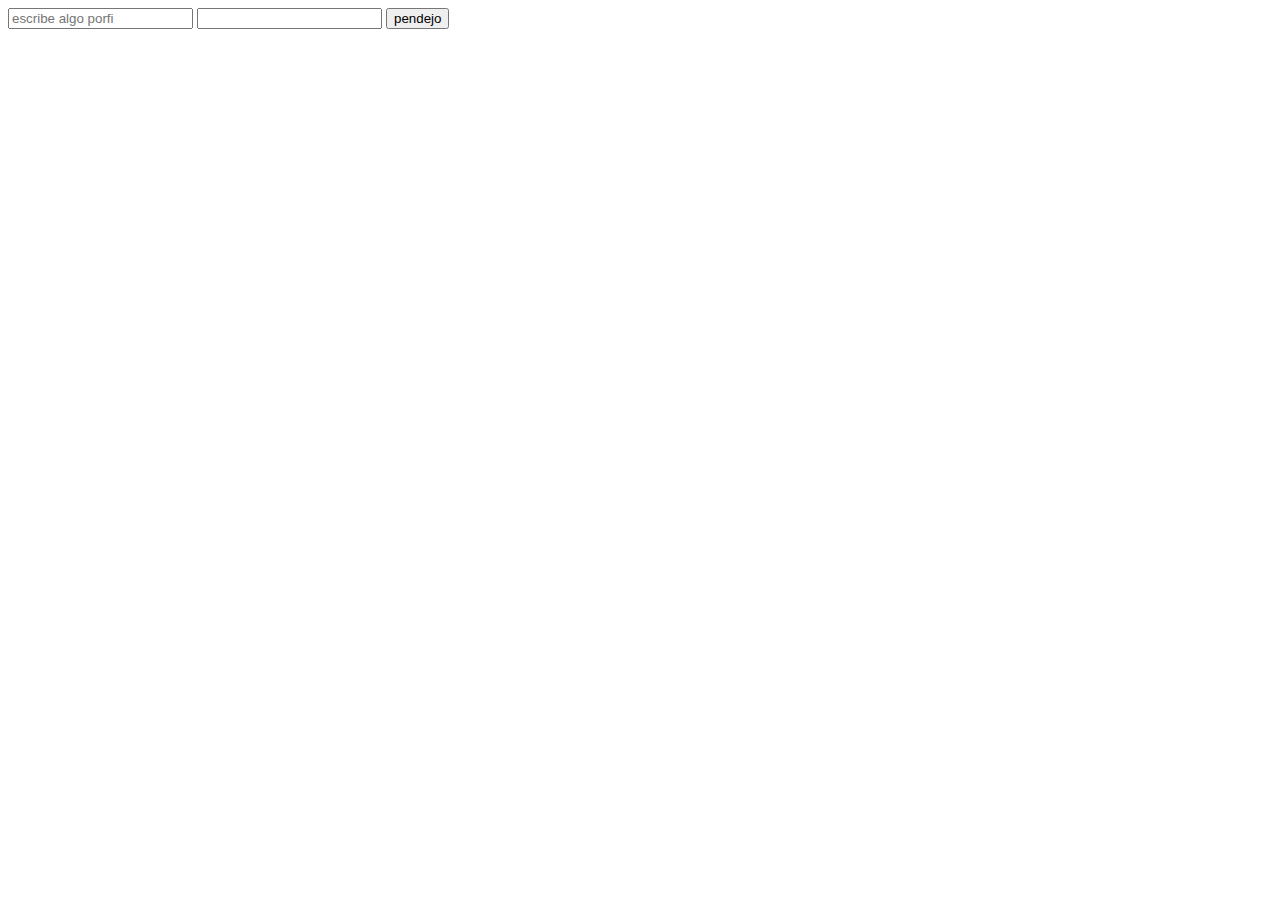
<file: archivos html/forms.html>
<!DOCTYPE html>
<html lang="en">
<head>
    <meta charset="UTF-8">
    <meta name="viewport" content="width=device-width, initial-scale=1.0">
    <title>Document</title>
</head>
<body>
    <form>
        <input type="text" placeholder="escribe algo porfi">
        <input type="email" required>
        <input type="submit" value="pendejo">
    </form>
</body>
</html>
</file>
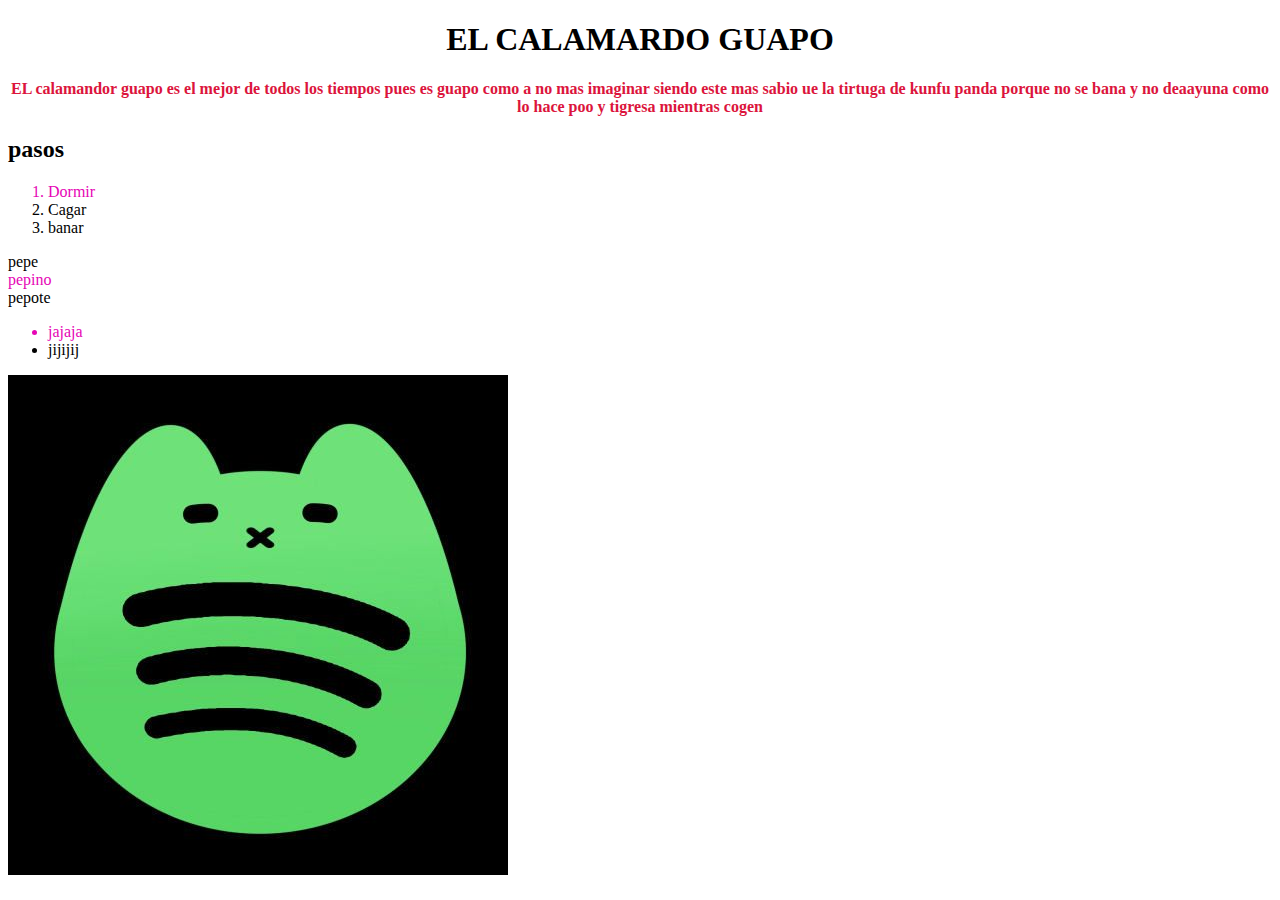
<file: archivos html/lista.html>
<!DOCTYPE html>
<html>
    <head>
        <title>calamardo</title>
        <link rel="stylesheet" href="../archivos css/style.css">
    </head>
    <body>
        <h1>EL CALAMARDO GUAPO</h1>
        <p>EL calamandor guapo es el mejor de todos los tiempos pues es guapo como a no mas imaginar siendo este mas sabio ue la tirtuga de kunfu panda porque no se bana y no deaayuna como lo hace poo y tigresa  mientras cogen</p>
        <h2>pasos</h2>
        <ol>
            <li class="pepe">Dormir</li>
            <li>Cagar</li>
            <li>banar</li>
        </ol>
        <dl>
            <li>pepe</li>
            <li class="pepe">pepino</li>
            <li>pepote</li>
        </dl>
        <ul>
            <li class="pepe">jajaja</li>
            <li>jijijij</li>
        </ul>
        <img src="../Imagenes/berrymish.jpeg" alt="gatito uwu" title="uwu">
    </body>
</html>
</file>
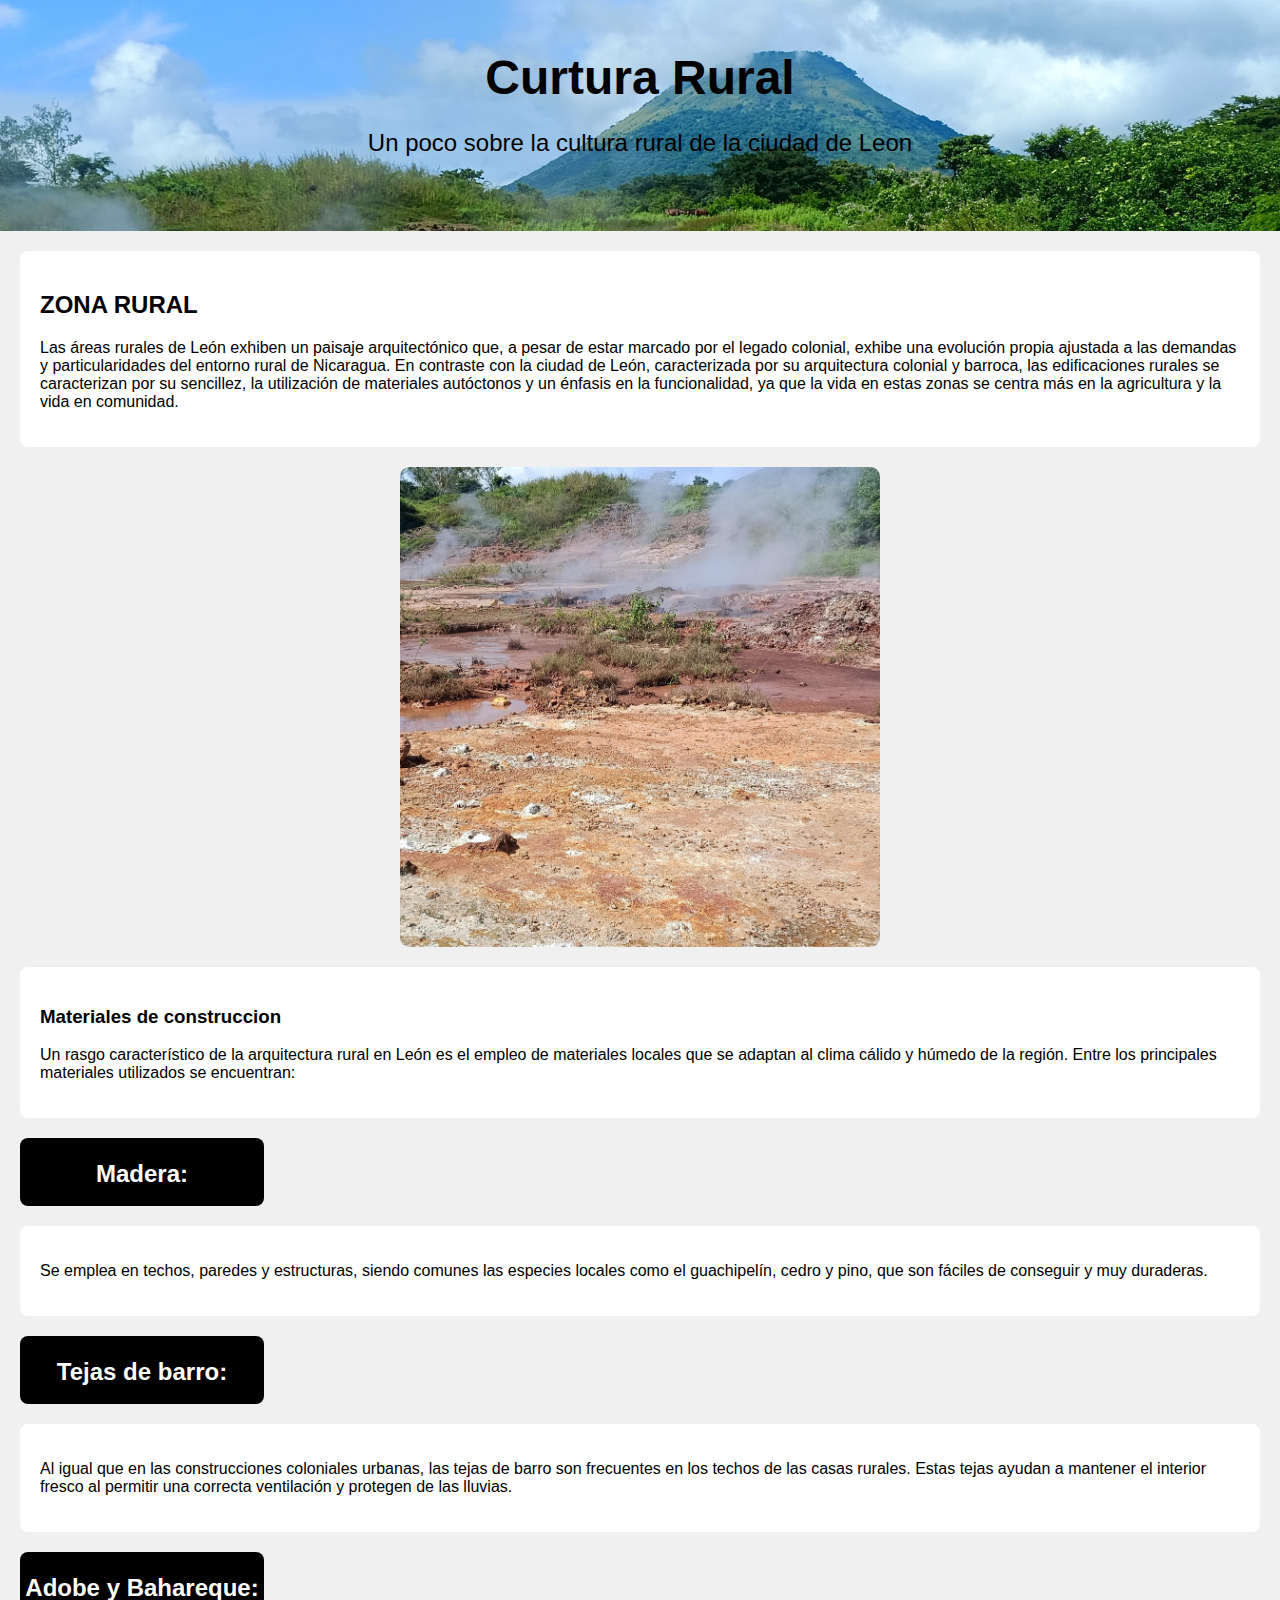
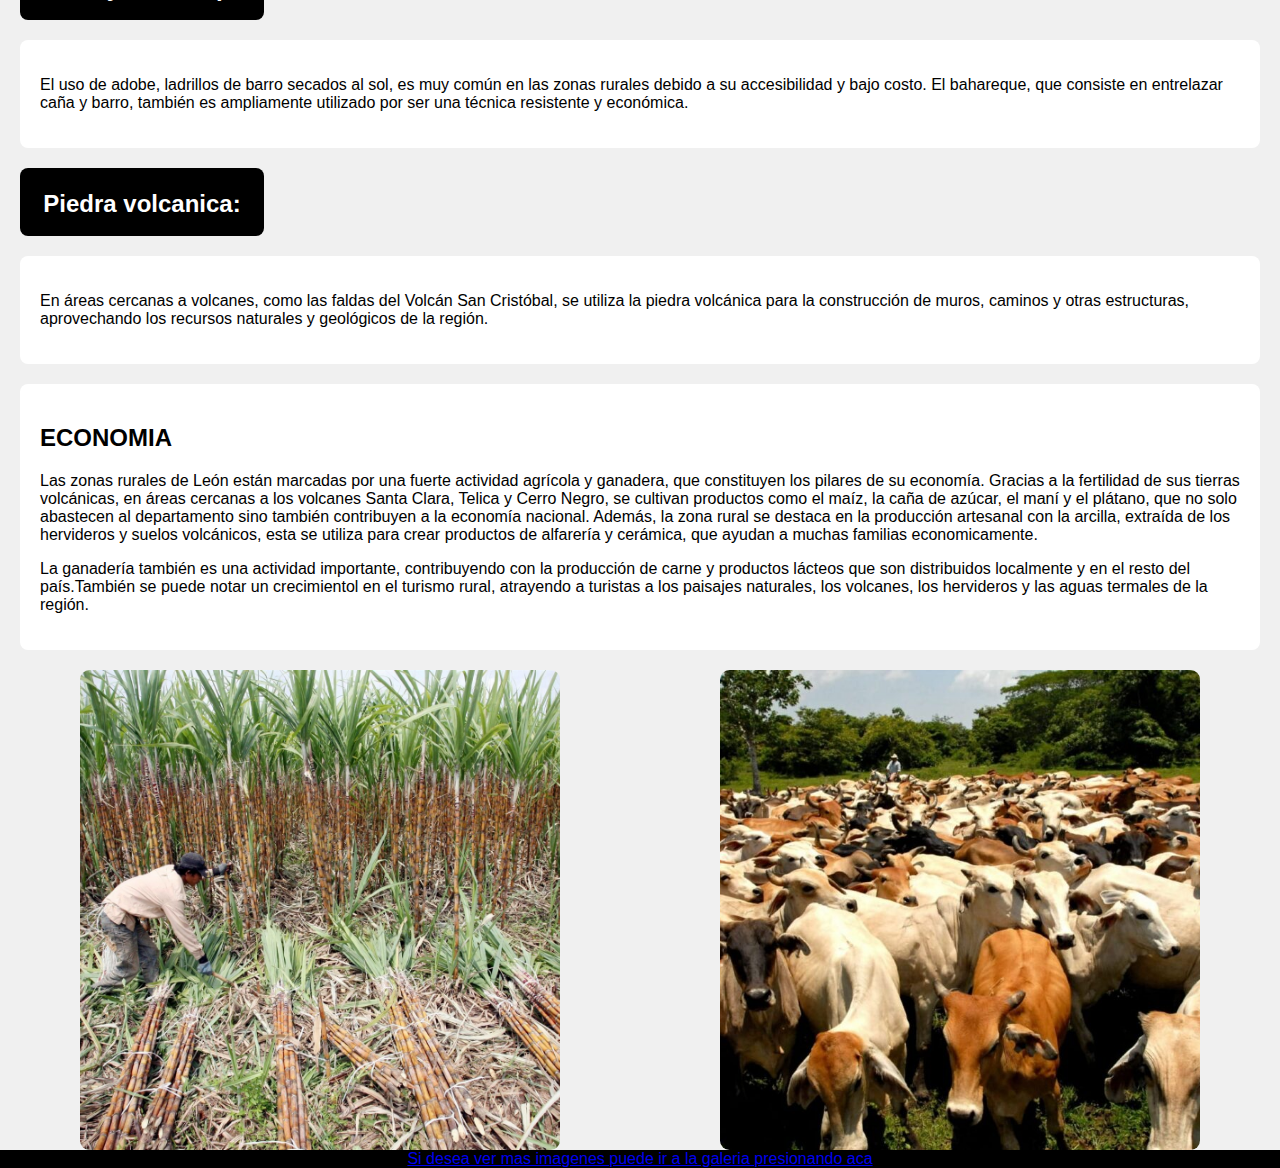
<file: Archivos principales/htmlcodes/culturarural.html>
<!DOCTYPE html>
<head>
    <title>Cultura Rural</title>
    <link rel="stylesheet" href="../csscodes/styleculturarural.css">
</head>
<body>
    <header>
        <h1>Curtura Rural</h1>
        <p>Un poco sobre la cultura rural de la ciudad de Leon</p>
    </header>
    <section >
        <h2>ZONA RURAL</h2>
        <p>Las áreas rurales de León exhiben un paisaje arquitectónico que, a pesar de estar marcado por el legado colonial, exhibe una evolución propia ajustada a las demandas y particularidades del entorno rural de Nicaragua. En contraste con la ciudad de León, caracterizada por su arquitectura colonial y barroca, las edificaciones rurales se caracterizan por su sencillez, la utilización de materiales autóctonos y un énfasis en la funcionalidad, ya que la vida en estas zonas se centra más en la agricultura y la vida en comunidad.  </p>
    </section>
    <img src="../../Imagenes/leon-rural-02.jpg" alt="zonas rurales leon nicaragua">
    <section >
        <h3>Materiales de construccion</h3>
        <p>Un rasgo característico de la arquitectura rural en León es el empleo de materiales locales que se adaptan al clima cálido y húmedo de la región. Entre los principales materiales utilizados se encuentran: </p>
    </section>
    <div class="sub"><h2>Madera:</h2></div>
    <div class="materiales">
        <p>Se emplea en techos, paredes y estructuras, siendo comunes las especies locales como el guachipelín, cedro y pino, que son fáciles de conseguir y muy duraderas.
            
        </p>
    </div>
    <div class="sub"><h2>Tejas de barro:</h2></div>
    <div class="materiales">
        <p>Al igual que en las construcciones coloniales urbanas, las tejas de barro son frecuentes en los techos de las casas rurales. Estas tejas ayudan a mantener el interior fresco al permitir una correcta ventilación y protegen de las lluvias.

        </p>
    </div>
    <div class="sub"><h2>Adobe y Bahareque:</h2></div>
    <div class="materiales">
        <p>El uso de adobe, ladrillos de barro secados al sol, es muy común en las zonas rurales debido a su accesibilidad y bajo costo. El bahareque, que consiste en entrelazar caña y barro, también es ampliamente utilizado por ser una técnica resistente y económica.

        </p>
    </div>
    <div class="sub"><h2>Piedra volcanica:</h2></div>
    <div class="materiales">
        <p>En áreas cercanas a volcanes, como las faldas del Volcán San Cristóbal, se utiliza la piedra volcánica para la construcción de muros, caminos y otras estructuras, aprovechando los recursos naturales y geológicos de la región.

        </p>
    </div>
    <section >
        <h2>ECONOMIA</h2>
        <p>Las zonas rurales de León están marcadas por una fuerte actividad agrícola y ganadera, que constituyen los pilares de su economía. Gracias a la fertilidad de sus tierras volcánicas, en áreas cercanas a los volcanes Santa Clara, Telica y Cerro Negro, se cultivan productos como el maíz, la caña de azúcar, el maní y el plátano, que no solo abastecen al departamento sino también contribuyen a la economía nacional. Además, la zona rural se destaca en la producción artesanal con la arcilla, extraída de los hervideros y suelos volcánicos, esta se utiliza para crear productos de alfarería y cerámica, que ayudan a muchas familias economicamente. 

        </p>
        <p>La ganadería también es una actividad importante, contribuyendo con la producción de carne y productos lácteos que son distribuidos localmente y en el resto del país.También se puede notar un crecimientol en el turismo rural, atrayendo a turistas a los paisajes naturales, los volcanes, los hervideros y las aguas termales de la región. 

        </p>
    </section>
    <div class="imagenes-zonas-rurales">
        <img src="../../Imagenes/leon-rural-01.jpg" alt="zonas rurales leon nicaragua">
        <img src="../../Imagenes/leon-rural-03.jpg" alt="zonas rurales leon nicaragua">
    </div>
    <div class="sugerencia-ir-a-galeria">
        <a href="galeria.html">Si desea ver mas imagenes puede ir a la galeria presionando aca</a>
    </div>
</body>
</html>
</file>
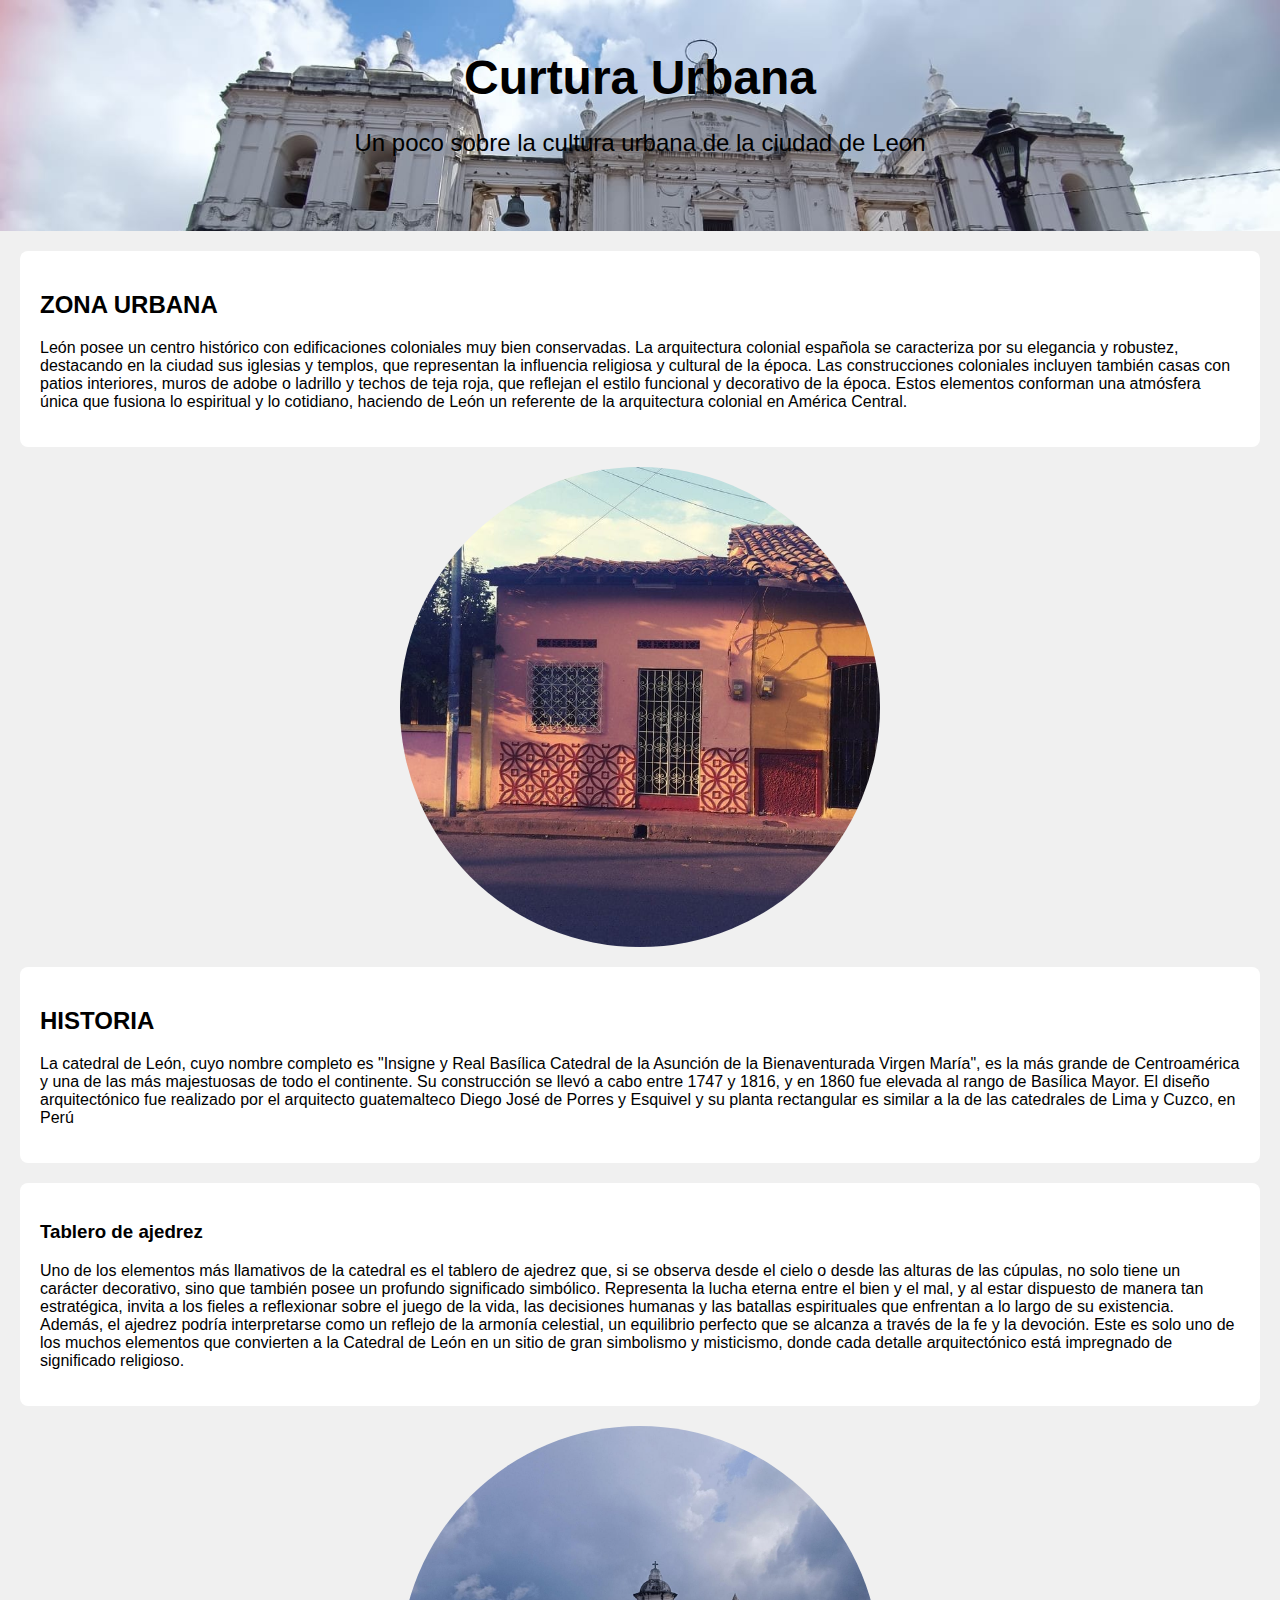
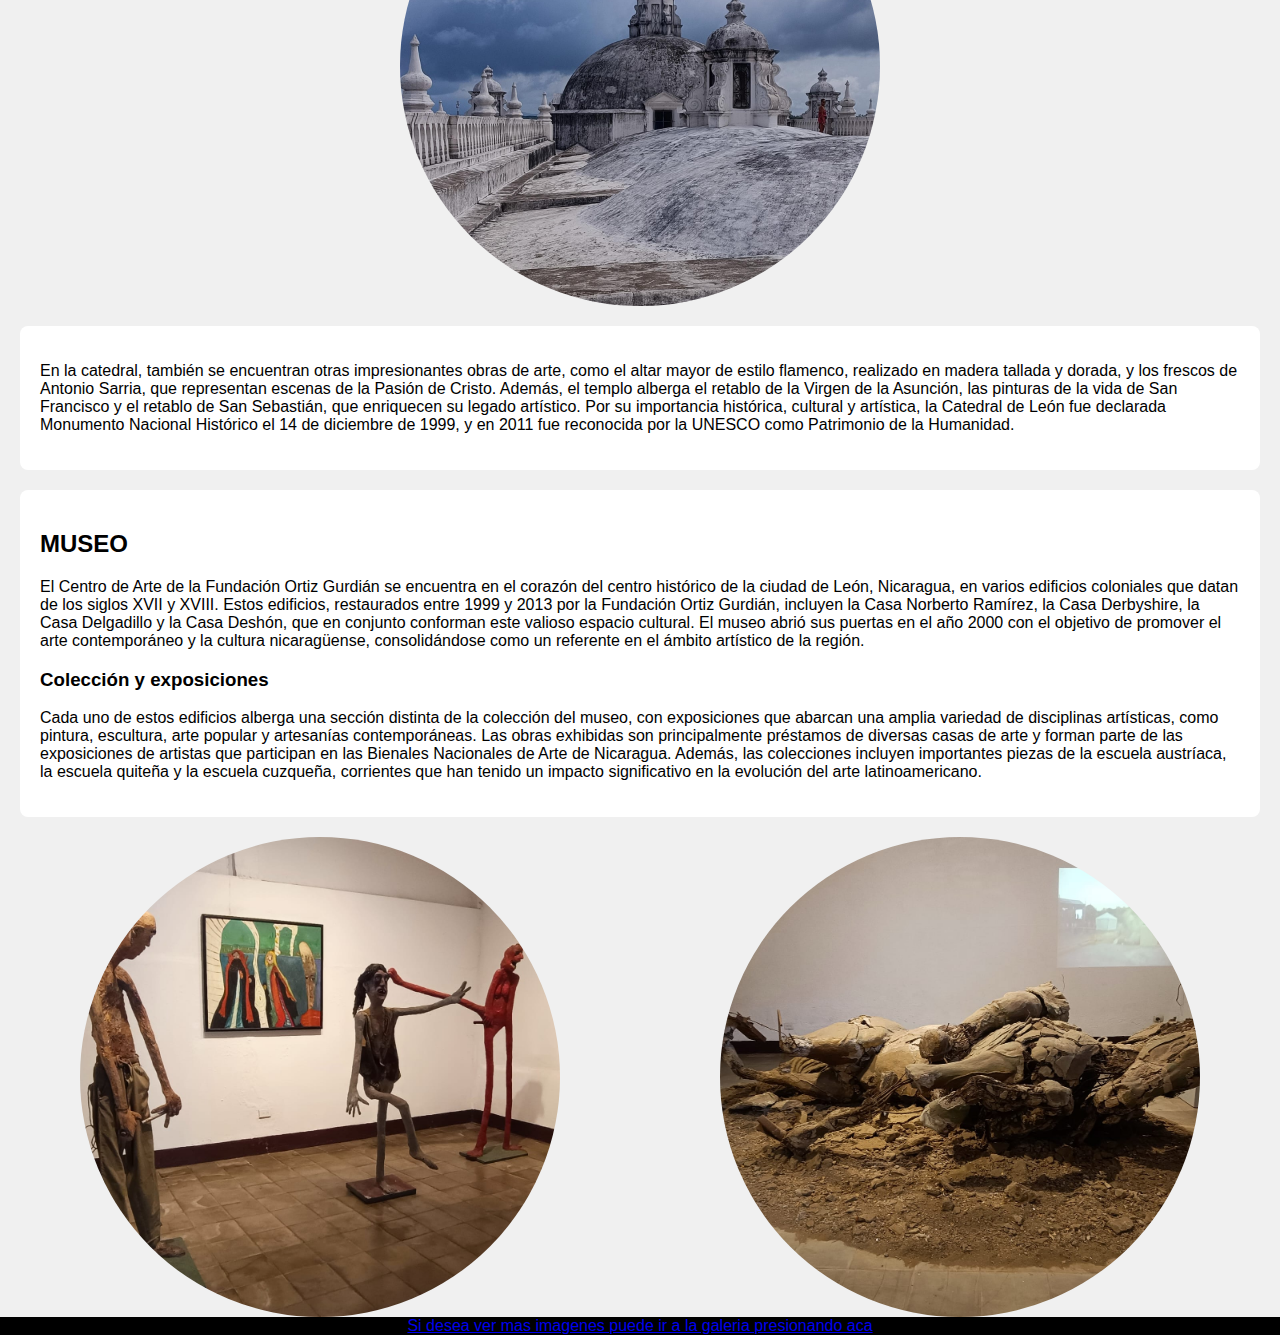
<file: Archivos principales/htmlcodes/culturaurbana.html>
<!DOCTYPE html>
<head>
    <title>Cultura Urbana</title>
    <link rel="stylesheet" href="../csscodes/styleculturaurbana.css">
</head>
<body>
    <header>
        <h1>Curtura Urbana</h1>
        <p>Un poco sobre la cultura urbana de la ciudad de Leon</p>
    </header>
    <section >
        <h2>ZONA URBANA</h2>
        <p>León posee un centro histórico con edificaciones coloniales muy bien conservadas. La arquitectura colonial española se caracteriza por su elegancia y robustez, destacando en la ciudad sus iglesias y templos, que representan la influencia religiosa y cultural de la época. Las construcciones coloniales incluyen también casas con patios interiores, muros de adobe o ladrillo y techos de teja roja, que reflejan el estilo funcional y decorativo de la época. Estos elementos conforman una atmósfera única que fusiona lo espiritual y lo cotidiano, haciendo de León un referente de la arquitectura colonial en América Central.</p>
    </section>
    <img src="../../Imagenes/casa-urbana-leon-01.jpg" alt="casa urbaa de leon nicaragua">
    <section >
        <h2>HISTORIA</h2>
        <p>La catedral de León, cuyo nombre completo es "Insigne y Real Basílica Catedral de la Asunción de la Bienaventurada Virgen María", es la más grande de Centroamérica y una de las más majestuosas de todo el continente. Su construcción se llevó a cabo entre 1747 y 1816, y en 1860 fue elevada al rango de Basílica Mayor. 

            El diseño arquitectónico fue realizado por el arquitecto guatemalteco Diego José de Porres y Esquivel y su planta rectangular es similar a la de las catedrales de Lima y Cuzco, en Perú
        </p>
    </section>
    <section >
        <h3>Tablero de ajedrez</h3>
        <p>Uno de los elementos más llamativos de la catedral es el tablero de ajedrez que, si se observa desde el cielo o desde las alturas de las cúpulas, no solo tiene un carácter decorativo, sino que también posee un profundo significado simbólico. Representa la lucha eterna entre el bien y el mal, y al estar dispuesto de manera tan estratégica, invita a los fieles a reflexionar sobre el juego de la vida, las decisiones humanas y las batallas espirituales que enfrentan a lo largo de su existencia. 

            Además, el ajedrez podría interpretarse como un reflejo de la armonía celestial, un equilibrio perfecto que se alcanza a través de la fe y la devoción. Este es solo uno de los muchos elementos que convierten a la Catedral de León en un sitio de gran simbolismo y misticismo, donde cada detalle arquitectónico está impregnado de significado religioso. 
        </p>
    </section>
        <img src="../../Imagenes/construccion-catedral.jpg" alt="tablero de ajedrez representado en la catedral de leon nicaragua">
        <section >
            <p>En la catedral, también se encuentran otras impresionantes obras de arte, como el altar mayor de estilo flamenco, realizado en madera tallada y dorada, y los frescos de Antonio Sarria, que representan escenas de la Pasión de Cristo. Además, el templo alberga el retablo de la Virgen de la Asunción, las pinturas de la vida de San Francisco y el retablo de San Sebastián, que enriquecen su legado artístico. 

                Por su importancia histórica, cultural y artística, la Catedral de León fue declarada Monumento Nacional Histórico el 14 de diciembre de 1999, y en 2011 fue reconocida por la UNESCO como Patrimonio de la Humanidad. </p>
        </section>
    <section >
        <h2>MUSEO</h2>
        <p>El Centro de Arte de la Fundación Ortiz Gurdián se encuentra en el corazón del centro histórico de la ciudad de León, Nicaragua, en varios edificios coloniales que datan de los siglos XVII y XVIII. Estos edificios, restaurados entre 1999 y 2013 por la Fundación Ortiz Gurdián, incluyen la Casa Norberto Ramírez, la Casa Derbyshire, la Casa Delgadillo y la Casa Deshón, que en conjunto conforman este valioso espacio cultural. El museo abrió sus puertas en el año 2000 con el objetivo de promover el arte contemporáneo y la cultura nicaragüense, consolidándose como un referente en el ámbito artístico de la región. 

        </p>
        <h3>Colección y exposiciones</h3>
        <p>
            Cada uno de estos edificios alberga una sección distinta de la colección del museo, con exposiciones que abarcan una amplia variedad de disciplinas artísticas, como pintura, escultura, arte popular y artesanías contemporáneas. Las obras exhibidas son principalmente préstamos de diversas casas de arte y forman parte de las exposiciones de artistas que participan en las Bienales Nacionales de Arte de Nicaragua. Además, las colecciones incluyen importantes piezas de la escuela austríaca, la escuela quiteña y la escuela cuzqueña, corrientes que han tenido un impacto significativo en la evolución del arte latinoamericano. 
        </p>
    </section>
    <div class="imagenes-finales-museo">
        <img src="../../Imagenes/museo-leon-01.jpg" alt="exhibiciones del museo">
        <img src="../../Imagenes/museo-leon-02.jpg" alt="exhibiciones del museo">
    </div>
    <div class="sugerencia-ir-a-galeria">
        <a href="galeria.html">Si desea ver mas imagenes puede ir a la galeria presionando aca</a>
    </div>
</body>
</html>
</file>
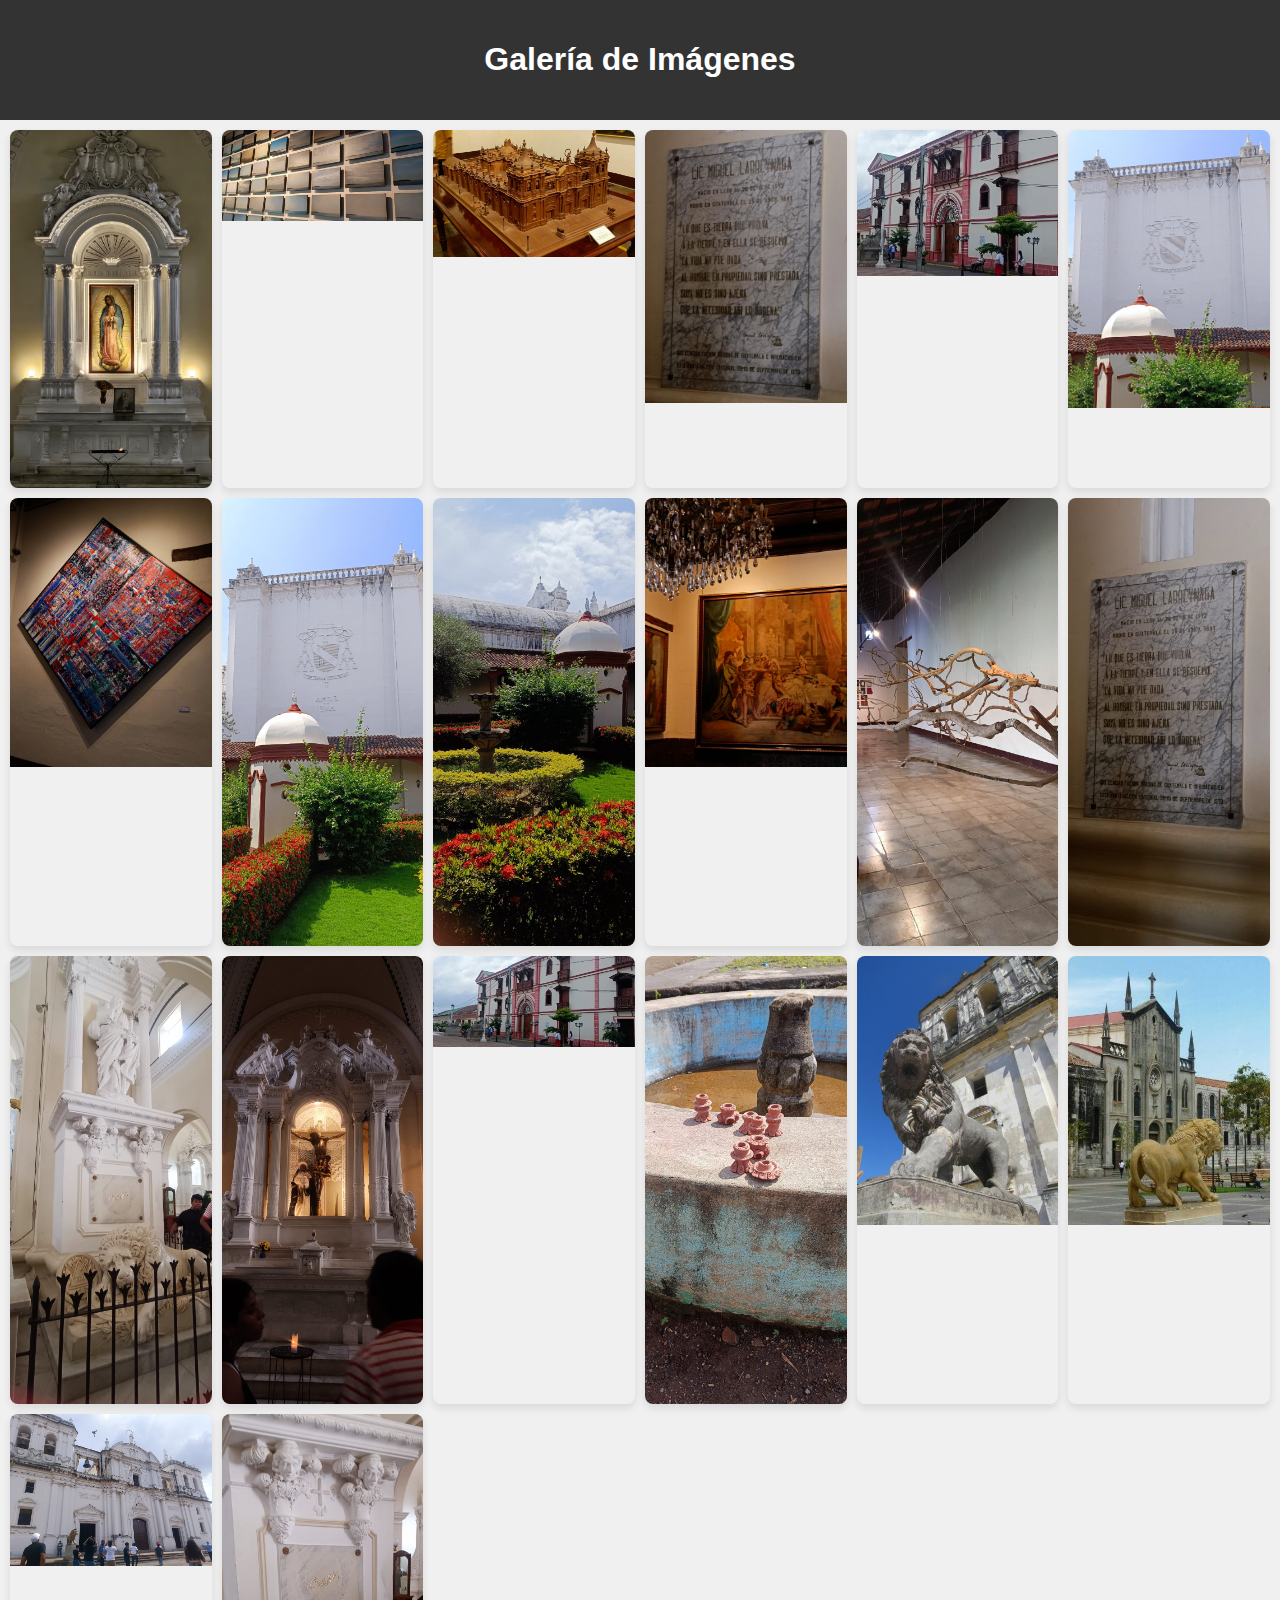
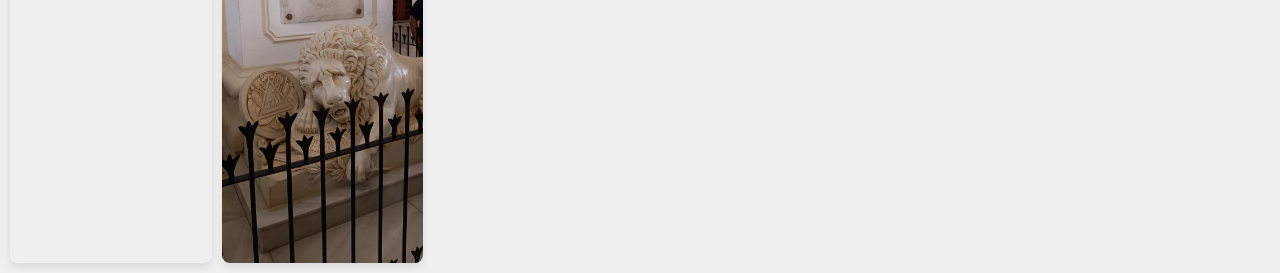
<file: Archivos principales/htmlcodes/galeria.html>
<!DOCTYPE html>
<html lang="es">
<head>
    <meta charset="UTF-8">
    <meta name="viewport" content="width=device-width, initial-scale=1.0">
    <title>Galería de Imágenes</title>
    <link rel="stylesheet" href="../csscodes/stylesgalery.css">
</head>
<body>
    <header>
        <h1>Galería de Imágenes</h1>
    </header>
    <div class="gallery-container">
        <div class="gallery-item"><img src="../../Imagenes/imagenes-museo/IMG-20241110-WA0018.jpg" alt="Imagen 1"></div>
        <div class="gallery-item"><img src="../../Imagenes/imagenes-museo/IMG-20241110-WA0026.jpg" alt="Imagen 2"></div>
        <div class="gallery-item"><img src="../../Imagenes/imagenes-museo/IMG-20241110-WA0028.jpg" alt="Imagen 3"></div>
        <div class="gallery-item"><img src="../../Imagenes/imagenes-museo/IMG-20241110-WA0031.jpg" alt="Imagen 4"></div>
        <div class="gallery-item"><img src="../../Imagenes/imagenes-museo/IMG-20241110-WA0035.jpg" alt="Imagen 5"></div>
        <div class="gallery-item"><img src="../../Imagenes/imagenes-museo/IMG-20241110-WA0036.jpg" alt="Imagen 6"></div>
        <div class="gallery-item"><img src="../../Imagenes/imagenes-museo/IMG-20241111-WA0002.jpg" alt="Imagen 7"></div>
        <div class="gallery-item"><img src="../../Imagenes/imagenes-museo/IMG-20241111-WA0003.jpg" alt="Imagen 8"></div>
        <div class="gallery-item"><img src="../../Imagenes/imagenes-museo/IMG-20241111-WA0004.jpg" alt="Imagen 9"></div>
        <div class="gallery-item"><img src="../../Imagenes/imagenes-museo/IMG-20241111-WA0005.jpg" alt="Imagen 10"></div>
        <div class="gallery-item"><img src="../../Imagenes/imagenes-museo/IMG-20241111-WA0006.jpg" alt="Imagen 11"></div>
        <div class="gallery-item"><img src="../../Imagenes/imagenes-museo/IMG-20241111-WA0007.jpg" alt="Imagen 12"></div>
        <div class="gallery-item"><img src="../../Imagenes/imagenes-museo/IMG-20241111-WA0008.jpg" alt="Imagen 13"></div>
        <div class="gallery-item"><img src="../../Imagenes/imagenes-museo/IMG-20241111-WA0009.jpg" alt="Imagen 14"></div>
        <div class="gallery-item"><img src="../../Imagenes/imagenes-museo/IMG-20241111-WA0010.jpg" alt="Imagen 15"></div>
        <div class="gallery-item"><img src="../../Imagenes/imagenes-museo/IMG-20241111-WA0011.jpg" alt="Imagen 16"></div>
        <div class="gallery-item"><img src="../../Imagenes/imagenes-museo/IMG-20241111-WA0012.jpg" alt="Imagen 17"></div>
        <div class="gallery-item"><img src="../../Imagenes/imagenes-museo/IMG-20241111-WA0013.jpg" alt="Imagen 18"></div>
        <div class="gallery-item"><img src="../../Imagenes/imagenes-museo/IMG-20241111-WA0014.jpg" alt="Imagen 19"></div>
        <div class="gallery-item"><img src="../../Imagenes/imagenes-museo/IMG-20241111-WA0015.jpg" alt="Imagen 20"></div>
    </div>
</body>
</html>
</file>
<file: archivos css/style.css>
p{
    color:crimson;
    font-weight: bold;
    text-align:center;
}
h1{
    text-align: center;
}
.pepe{
    color: rgb(230, 5, 181);
}
</file>
<file: Archivos principales/csscodes/styleculturarural.css>
body {
    font-family: 'Arial', sans-serif;
    background-color: #f0f0f0;
    margin: 0;
    padding: 0;
}

nav {
    background-color: #333;
    color: white;
    padding: 10px;
    text-align: center;
}

img{
    width: 30rem;
    height: 30rem;
    display: block;
    margin: auto;
    border-radius: 2%;
    object-fit: cover;
}

nav ul {
    list-style-type: none;
    margin: 0;
    padding: 0;
}

nav ul li {
    display: inline;
    margin: 0 15px;
}

nav ul li a {
    color: white;
    text-decoration: none;
}

header {
    text-align: center;
    padding: 50px;
    background-image: url('../../Imagenes/encabezado-leon-rural.jpg');
    background-size: cover;
    color: black;
}

header h1 {
    color: black;
    font-size: 3em;
    margin: 0;
}

header p {
    font-size: 1.5em;
}

section {
    padding: 20px;
    margin: 20px;
    background-color: white;
    border-radius: 8px;
}

#menu {
    display: flex;
    justify-content: space-around;
}

.menu-item {
    text-align: center;
}

.menu-item img {
    width: 150px;
    height: 150px;
    border-radius: 50%;
    box-shadow: 0 4px 8px rgba(0, 0, 0, 0.1);
}

footer {
    text-align: center;
    padding: 20px;
    background-color: #333;
    color: white;
}
.imagenes-zonas-rurales{
    display: flex;
}
.sugerencia-ir-a-galeria{
    width: 100%;
    background-color: black;
    text-align: center;
    color: white;
}
.materiales{
    display: flex;
    padding: 20px;
    margin: 20px;
    background-color: white;
    border-radius: 8px;
}
.sub{
    text-align: center;
    width: 15rem;
    margin: 20px;
    color: white;
    padding: 2px;
    height: 4rem;
    background-color: black;
    border-radius: 8px;
}
</file>
<file: Archivos principales/csscodes/styleculturaurbana.css>
body {
    font-family: 'Arial', sans-serif;
    background-color: #f0f0f0;
    margin: 0;
    padding: 0;
}

nav {
    background-color: #333;
    color: white;
    padding: 10px;
    text-align: center;
}

img{
    width: 30rem;
    height: 30rem;
    display: block;
    margin: auto;
    border-radius: 50%;
    object-fit: cover;
}

nav ul {
    list-style-type: none;
    margin: 0;
    padding: 0;
}

nav ul li {
    display: inline;
    margin: 0 15px;
}

nav ul li a {
    color: white;
    text-decoration: none;
}

header {
    text-align: center;
    padding: 50px;
    background-image: url('../../Imagenes/leon-catedral.jpg');
    background-size: cover;
    color: black;
}

header h1 {
    color: black;
    font-size: 3em;
    margin: 0;
}

header p {
    font-size: 1.5em;
}

section {
    padding: 20px;
    margin: 20px;
    background-color: white;
    border-radius: 8px;
}

#menu {
    display: flex;
    justify-content: space-around;
}

.menu-item {
    text-align: center;
}

.menu-item img {
    width: 150px;
    height: 150px;
    border-radius: 50%;
    box-shadow: 0 4px 8px rgba(0, 0, 0, 0.1);
}

footer {
    text-align: center;
    padding: 20px;
    background-color: #333;
    color: white;
}
.imagenes-finales-museo{
    display: flex;
}
.sugerencia-ir-a-galeria{
    width: 100%;
    background-color: black;
    text-align: center;
    color: white;
}
</file>
<file: Archivos principales/csscodes/stylesgalery.css>
body {
    font-family: Arial, sans-serif;
    background-color: #f0f0f0;
    margin: 0;
    padding: 0;
}

header {
    text-align: center;
    padding: 20px;
    background-color: #333;
    color: white;
}

.gallery-container {
    display: grid;
    grid-template-columns: repeat(auto-fill, minmax(200px, 1fr));
    gap: 10px;
    padding: 10px;
}

.gallery-item {
    overflow: hidden;
    border-radius: 8px;
    box-shadow: 0 4px 8px rgba(0, 0, 0, 0.1);
    transition: transform 0.2s;
}

.gallery-item img {
    width: 100%;
    height: auto;
    display: block;
}

.gallery-item:hover {
    transform: scale(1.05);
}
</file>
